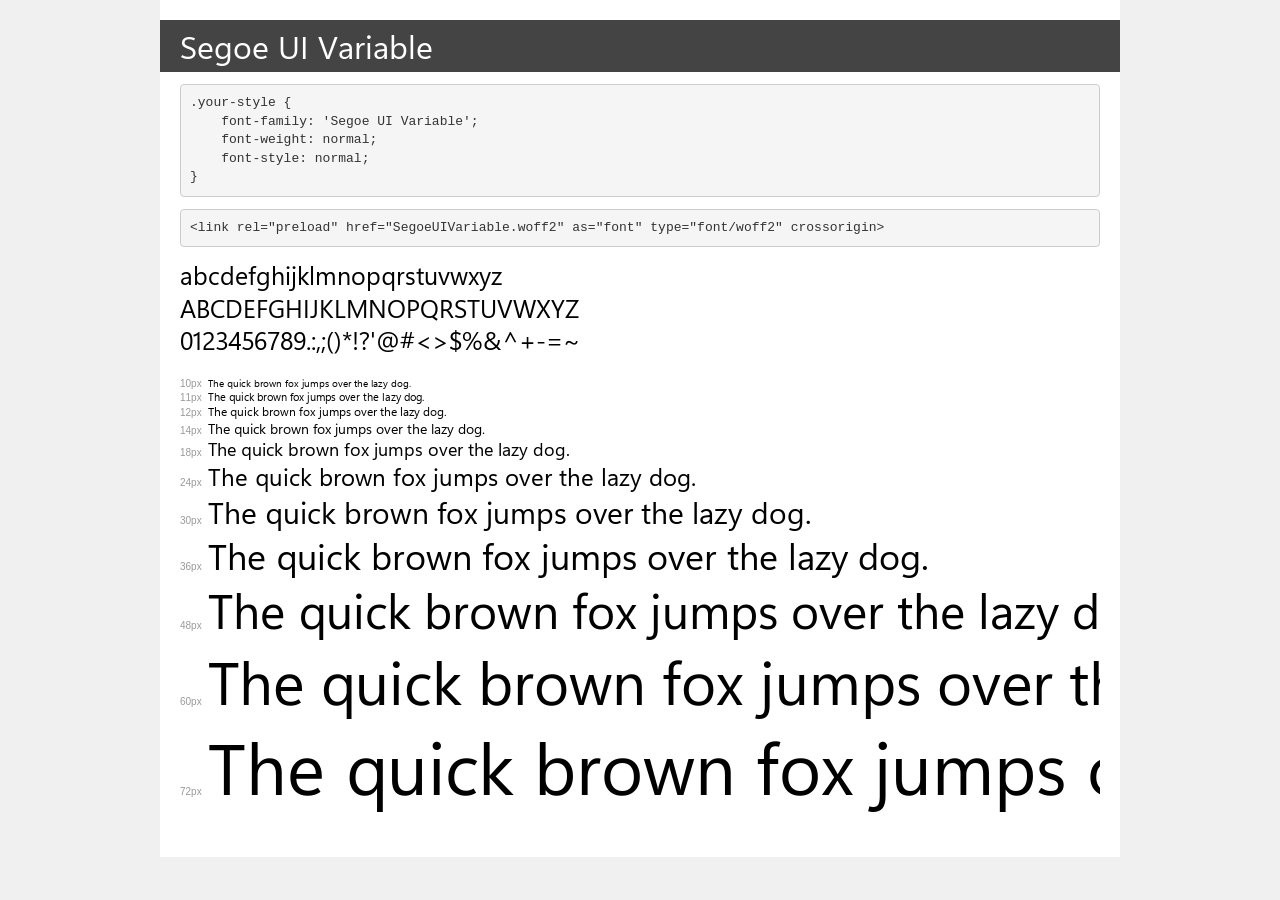
<file: fonts/demo.html>
<!DOCTYPE html>
<html lang="en">
<head>
    <meta charset="utf-8">
    <meta http-equiv="X-UA-Compatible" content="IE=edge">
    <meta name="viewport" content="width=device-width, initial-scale=1">
    <meta name="robots" content="noindex, noarchive">
    <meta name="format-detection" content="telephone=no">
    <title>Transfonter demo</title>
    <link href="stylesheet.css" rel="stylesheet">
    <style>
        /*
        http://meyerweb.com/eric/tools/css/reset/
        v2.0 | 20110126
        License: none (public domain)
        */
        html, body, div, span, applet, object, iframe,
        h1, h2, h3, h4, h5, h6, p, blockquote, pre,
        a, abbr, acronym, address, big, cite, code,
        del, dfn, em, img, ins, kbd, q, s, samp,
        small, strike, strong, sub, sup, tt, var,
        b, u, i, center,
        dl, dt, dd, ol, ul, li,
        fieldset, form, label, legend,
        table, caption, tbody, tfoot, thead, tr, th, td,
        article, aside, canvas, details, embed,
        figure, figcaption, footer, header, hgroup,
        menu, nav, output, ruby, section, summary,
        time, mark, audio, video {
            margin: 0;
            padding: 0;
            border: 0;
            font-size: 100%;
            font: inherit;
            vertical-align: baseline;
        }
        /* HTML5 display-role reset for older browsers */
        article, aside, details, figcaption, figure,
        footer, header, hgroup, menu, nav, section {
            display: block;
        }
        body {
            line-height: 1;
        }
        ol, ul {
            list-style: none;
        }
        blockquote, q {
            quotes: none;
        }
        blockquote:before, blockquote:after,
        q:before, q:after {
            content: '';
            content: none;
        }
        table {
            border-collapse: collapse;
            border-spacing: 0;
        }
        /* demo styles */
        body {
            background: #f0f0f0;
            color: #000;
        }
        .page {
            background: #fff;
            width: 920px;
            margin: 0 auto;
            padding: 20px 20px 0 20px;
            overflow: hidden;
        }
        .font-container {
            overflow-x: auto;
            overflow-y: hidden;
            margin-bottom: 40px;
            line-height: 1.3;
            white-space: nowrap;
            padding-bottom: 5px;
        }
        h1 {
            position: relative;
            background: #444;
            font-size: 32px;
            color: #fff;
            padding: 10px 20px;
            margin: 0 -20px 12px -20px;
        }
        .letters {
            font-size: 25px;
            margin-bottom: 20px;
        }
        .s10:before {
            content: '10px';
        }
        .s11:before {
            content: '11px';
        }
        .s12:before {
            content: '12px';
        }
        .s14:before {
            content: '14px';
        }
        .s18:before {
            content: '18px';
        }
        .s24:before {
            content: '24px';
        }
        .s30:before {
            content: '30px';
        }
        .s36:before {
            content: '36px';
        }
        .s48:before {
            content: '48px';
        }
        .s60:before {
            content: '60px';
        }
        .s72:before {
            content: '72px';
        }
        .s10:before, .s11:before, .s12:before, .s14:before,
        .s18:before, .s24:before, .s30:before, .s36:before,
        .s48:before, .s60:before, .s72:before {
            font-family: Arial, sans-serif;
            font-size: 10px;
            font-weight: normal;
            font-style: normal;
            color: #999;
            padding-right: 6px;
        }
        pre {
            display: block;
            padding: 9px;
            margin: 0 0 12px;
            font-family: Monaco, Menlo, Consolas, "Courier New", monospace;
            font-size: 13px;
            line-height: 1.428571429;
            color: #333;
            font-weight: normal;
            font-style: normal;
            background-color: #f5f5f5;
            border: 1px solid #ccc;
            overflow-x: auto;
            border-radius: 4px;
        }
        /* responsive */
        @media (max-width: 959px) {
            .page {
                width: auto;
                margin: 0;
            }
        }
    </style>
</head>
<body>
<div class="page">
    <div class="demo">
        <h1 style="font-family: 'Segoe UI Variable'; font-weight: normal; font-style: normal;">Segoe UI Variable</h1>
        <pre title="Usage">.your-style {
    font-family: 'Segoe UI Variable';
    font-weight: normal;
    font-style: normal;
}</pre>
        <pre title="Preload (optional)">
&lt;link rel=&quot;preload&quot; href=&quot;SegoeUIVariable.woff2&quot; as=&quot;font&quot; type=&quot;font/woff2&quot; crossorigin&gt;</pre>
        <div class="font-container" style="font-family: 'Segoe UI Variable'; font-weight: normal; font-style: normal;">
            <p class="letters">
                abcdefghijklmnopqrstuvwxyz<br>
ABCDEFGHIJKLMNOPQRSTUVWXYZ<br>
                0123456789.:,;()*!?'@#&lt;&gt;$%&^+-=~
            </p>
            <p class="s10" style="font-size: 10px;">The quick brown fox jumps over the lazy dog.</p>
            <p class="s11" style="font-size: 11px;">The quick brown fox jumps over the lazy dog.</p>
            <p class="s12" style="font-size: 12px;">The quick brown fox jumps over the lazy dog.</p>
            <p class="s14" style="font-size: 14px;">The quick brown fox jumps over the lazy dog.</p>
            <p class="s18" style="font-size: 18px;">The quick brown fox jumps over the lazy dog.</p>
            <p class="s24" style="font-size: 24px;">The quick brown fox jumps over the lazy dog.</p>
            <p class="s30" style="font-size: 30px;">The quick brown fox jumps over the lazy dog.</p>
            <p class="s36" style="font-size: 36px;">The quick brown fox jumps over the lazy dog.</p>
            <p class="s48" style="font-size: 48px;">The quick brown fox jumps over the lazy dog.</p>
            <p class="s60" style="font-size: 60px;">The quick brown fox jumps over the lazy dog.</p>
            <p class="s72" style="font-size: 72px;">The quick brown fox jumps over the lazy dog.</p>
        </div>
    </div>

</div>
</body>
</html>
</file>
<file: fonts/stylesheet.css>
@font-face {
    font-family: 'Segoe UI Variable';
    src: url('SegoeUIVariable.woff2') format('woff2'),
        url('SegoeUIVariable.woff') format('woff');
    font-weight: normal;
    font-style: normal;
    font-display: swap;
}
</file>
